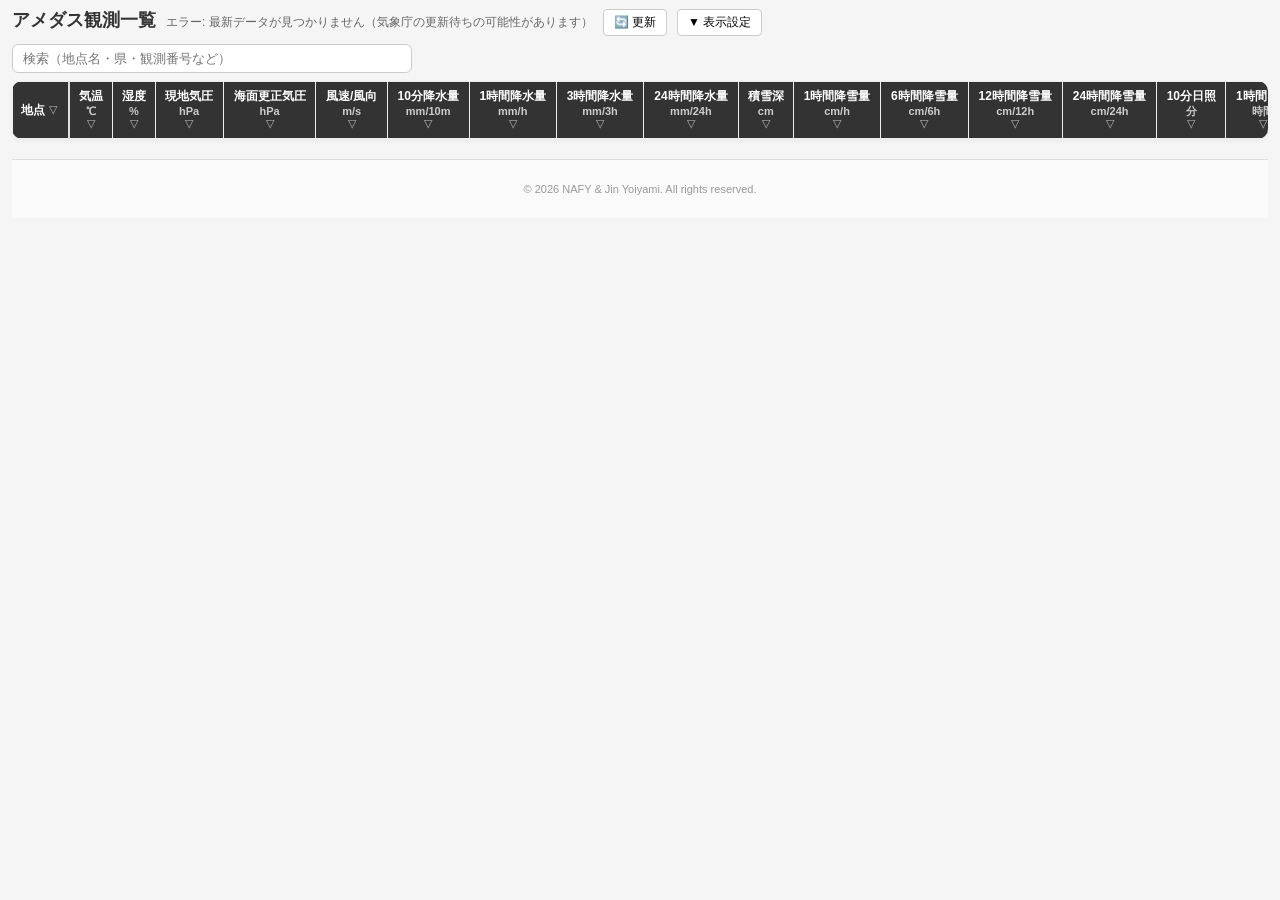
<file: AMeDAS-main/index.html>
<!DOCTYPE html>
<html lang="ja">
<head>
<meta charset="UTF-8">
<meta name="viewport" content="width=device-width, initial-scale=1">
<title>[v0.4.7]アメダス観測一覧</title>

<style>
body{
  font-family:sans-serif;
  margin:0;
  padding:8px 12px;
  background:#f5f5f5;
  color: #333;
}

h1{
  margin:0 0 4px 0;
  font-size:18px;
  display: inline-block;
  vertical-align: middle;
}

.header-controls {
  margin-bottom: 8px;
  display: flex;
  align-items: center;
  gap: 10px;
  flex-wrap: wrap;
}

#status{
  font-size: 12px;
  color: #666;
}

.btn {
  font-size:12px;
  padding:4px 10px;
  cursor:pointer;
  border: 1px solid #ccc;
  background: #fff;
  border-radius: 4px;
  transition: all 0.2s;
}
.btn:hover { background: #eee; }
.btn:active { background: #ddd; }

#settings{
  display:none;
  margin:6px 0 10px 0;
  background: #fff;
  padding: 10px;
  border-radius: 8px;
  border: 1px solid #ddd;
}

#settings label{
  display:inline-block;
  font-size:12px;
  margin-right:12px;
  margin-bottom: 4px;
  cursor: pointer;
}

/* ===== テーブル ===== */
.table-wrap{
  overflow:auto;
  background:#fff;
  border-radius:10px;
  max-height:calc(100vh - 160px);
  box-shadow: 0 2px 5px rgba(0,0,0,0.05);
}

table{
  border-collapse:collapse;
  width:100%;
  min-width:1400px;
}

th,td{
  border:1px solid #eee;
  padding:6px 8px;
  text-align:center;
  white-space:nowrap;
  font-size:12px;
}

thead th{
  position: sticky;
  top: 0;
  z-index: 100;
  background:#333;
  color:#fff;
  cursor: pointer;
  user-select: none;
  transition: background 0.2s;
}

thead th:hover {
  background: #555;
}

thead th.sortable::after {
  content: " ▽";
  opacity: 0.5;
  font-size: 10px;
}

theadth.sort-asc::after {
  content: " ▲";
  opacity: 1;
  font-size: 11px;
}

theadth.sort-desc::after {
  content: " ▼";
  opacity: 1;
  font-size: 11px;
}

tr:nth-child(even){
  background:#fafafa;
}
tr:hover {
  background: #f0f7ff;
}

/* 地点 */
.station-name{
  font-weight:bold;
  font-size:13px;
  line-height:1.1;
}

.station-code{
  font-size:10px;
  color:#888;
  margin-top:2px;
  line-height:1;
}

/* ヘッダー */
.th-name{
  font-weight:bold;
}

.th-unit{
  font-size:11px;
  color:#ccc;
  margin-top:1px;
  line-height:1;
}

.station-cell{
  text-align:left;
  position: sticky;
  left: 0;
  background: #fff;
  z-index: 10;
  border-right: 2px solid #ddd;
}
tr:nth-child(even) .station-cell {
  background: #fafafa;
}
thead th.station-cell {
  z-index: 110;
  background: #333;
  color: #fff;
}

/* ===== 検索 ===== */
#search-wrap{
  margin-bottom:8px;
  display:flex;
  gap:8px;
  align-items:center;
}
#search-input{
  flex:1;
  font-size:13px;
  padding:6px 10px;
  border:1px solid #ccc;
  border-radius:6px;
  outline:none;
  max-width:400px;
}
#search-input:focus{ border-color:#007bff; box-shadow: 0 0 0 2px rgba(0,123,255,0.25); }
#search-count{ font-size:12px; color:#666; white-space:nowrap; }

/* ユーティリティ */
.hidden { display: none; }

/* フッター */
footer {
  margin-top: 20px;
  padding: 12px;
  text-align: center;
  font-size: 11px;
  color: #999;
  border-top: 1px solid #ddd;
  background: #fafafa;
}
</style>
</head>

<body>

<div class="header-controls">
  <h1>アメダス観測一覧</h1>
  <div id="status">読み込み中...</div>
  <button id="refreshBtn" class="btn">🔄 更新</button>
  <button id="toggleSettings" class="btn">▼ 表示設定</button>
</div>

<div id="settings"></div>

<div id="search-wrap">
  <input id="search-input" type="search" placeholder="検索（地点名・県・観測番号など）" autocomplete="off">
  <span id="search-count"></span>
</div>

<div class="table-wrap">
<table>
<thead>
<tr id="thead-row">
  <th class="station-cell sortable">地点</th>
</tr>
</thead>
<tbody id="tbody"></tbody>
</table>
</div>

<footer>
  <p>&copy; 2026 NAFY & Jin Yoiyami. All rights reserved.</p>
</footer>

<script>

// =====================
// 表示項目
// =====================
const elements = {
  temp:{name:"気温",unit:"℃"},
  humidity:{name:"湿度",unit:"%"},
  pressure:{name:"現地気圧",unit:"hPa"},
  normalPressure:{name:"海面更正気圧",unit:"hPa"},
  wind:{name:"風速/風向",unit:"m/s"},
  precipitation10m:{name:"10分降水量",unit:"mm/10m"},
  precipitation1h:{name:"1時間降水量",unit:"mm/h"},
  precipitation3h:{name:"3時間降水量",unit:"mm/3h"},
  precipitation24h:{name:"24時間降水量",unit:"mm/24h"},
  snow:{name:"積雪深",unit:"cm"},
  snow1h:{name:"1時間降雪量",unit:"cm/h"},
  snow6h:{name:"6時間降雪量",unit:"cm/6h"},
  snow12h:{name:"12時間降雪量",unit:"cm/12h"},
  snow24h:{name:"24時間降雪量",unit:"cm/24h"},
  sun10m:{name:"10分日照",unit:"分"},
  sun1h:{name:"1時間日照",unit:"時間"},
  visibility:{name:"視程",unit:"m"},
  weather:{name:"現在天気",unit:null}
};

const windDirectionMap = {
  0:"静穏",1:"北北東",2:"北東",3:"東北東",4:"東",5:"東南東",
  6:"南東",7:"南南東",8:"南",9:"南南西",10:"南西",11:"西南西",
  12:"西",13:"西北西",14:"北西",15:"北北西",16:"北"
};

const prefMap = {
  "11":"北海道", "12":"北海道", "13":"北海道", "14":"北海道", "15":"北海道", "16":"北海道", "17":"北海道", "18":"北海道",
  "19":"北海道", "20":"北海道", "21":"北海道", "22":"北海道", "23":"北海道", "24":"北海道",
  "31":"青森県", "32":"秋田県", "33":"岩手県", "34":"宮城県", "35":"山形県", "36":"福島県",
  "40":"茨城県", "41":"栃木県", "42":"群馬県", "43":"埼玉県", "44":"東京都", "45":"千葉県", "46":"神奈川県",
  "48":"長野県", "49":"山梨県", "50":"静岡県", "51":"愛知県", "52":"岐阜県", "53":"三重県", "54":"新潟県", "55":"富山県", "56":"石川県", "57":"福井県",
  "60":"滋賀県", "61":"京都府", "62":"大阪府", "63":"兵庫県", "64":"奈良県", "65":"和歌山県",
  "66":"岡山県", "67":"広島県", "68":"島根県", "69":"鳥取県",
  "71":"徳島県", "72":"香川県", "73":"愛媛県", "74":"高知県",
  "81":"山口県", "82":"福岡県", "83":"大分県", "84":"長崎県", "85":"佐賀県", "86":"熊本県", "87":"宮崎県", "88":"鹿児島県",
  "91":"沖縄県", "92":"沖縄県", "93":"沖縄県", "94":"沖縄県"
};

function prefName(code){
  const key = String(code).slice(0, 2);
  return prefMap[key] ?? "";
}

// =====================
// 状態管理
// =====================
let state = {};
let stationsCache = {};
let amedasCache = {};
let searchQuery = "";
let sortKey = null;
let sortOrder = "asc"; // "asc" or "desc"

// 設定の読み込み
function loadSettings() {
  const saved = localStorage.getItem('amedas_settings');
  if (saved) {
    try {
      state = JSON.parse(saved);
    } catch(e) { state = {}; }
  }
  for (const key in elements) {
    if (state[key] === undefined) state[key] = true;
  }
}

// 設定の保存
function saveSettings() {
  localStorage.setItem('amedas_settings', JSON.stringify(state));
}

// =====================
// UI構築
// =====================
const settingsDiv = document.getElementById("settings");
const toggleSettingsBtn = document.getElementById("toggleSettings");
const refreshBtn = document.getElementById("refreshBtn");
const searchInput = document.getElementById("search-input");

toggleSettingsBtn.onclick = () => {
  const isHidden = settingsDiv.style.display !== "block";
  settingsDiv.style.display = isHidden ? "block" : "none";
  toggleSettingsBtn.textContent = isHidden ? "▲ 表示設定" : "▼ 表示設定";
};

refreshBtn.onclick = () => updateData();

function buildControls(){
  settingsDiv.innerHTML = "";
  for(const key in elements){
    const label = document.createElement("label");
    const cb = document.createElement("input");
    cb.type = "checkbox";
    cb.checked = state[key];

    cb.onchange = () => {
      state[key] = cb.checked;
      saveSettings();
      
      // ソート中の項目が非表示になった場合、ソートを解除
      if (!cb.checked && sortKey === key) {
        sortKey = null;
        sortOrder = "asc";
      }
      
      buildHeader();
      renderTable();
    };

    label.appendChild(cb);
    label.appendChild(document.createTextNode(" " + elements[key].name));
    settingsDiv.appendChild(label);
  }
}

function buildHeader(){
  const tr = document.getElementById("thead-row");
  tr.innerHTML = '<th class="station-cell sortable" data-sort="station">地点</th>';
  
  for(const k in elements){
    if(!state[k]) continue;
    const th = document.createElement("th");
    th.className = "sortable";
    th.setAttribute("data-sort", k);
    const e = elements[k];
    th.innerHTML = `
      <div class="th-name">${e.name}</div>
      ${e.unit ? `<div class="th-unit">${e.unit}</div>` : ``}
    `;
    th.onclick = () => setSortKey(k);
    tr.appendChild(th);
  }
  
  updateSortIndicators();
}

function setSortKey(key) {
  if (sortKey === key) {
    // 同じキーをクリック → 昇順/降順を切り替え
    sortOrder = sortOrder === "asc" ? "desc" : "asc";
  } else {
    // 異なるキーをクリック → 昇順で開始
    sortKey = key;
    sortOrder = "asc";
  }
  renderTable();
  updateSortIndicators();
}

function updateSortIndicators() {
  document.querySelectorAll("thead th.sortable").forEach(th => {
    th.classList.remove("sort-asc", "sort-desc");
    if (th.getAttribute("data-sort") === sortKey) {
      th.classList.add(sortOrder === "asc" ? "sort-asc" : "sort-desc");
    }
  });
}

// =====================
// データ取得
// =====================
async function fetchStations(){
  const res = await fetch("./points.json");
  if(!res.ok) throw new Error("地点データの取得に失敗しました");
  return await res.json();
}

function getTimeString(date){
  const tzOffset = date.getTimezoneOffset() * 60 * 1000;
  const utc = new Date(date.getTime() + tzOffset);
  const jst = new Date(utc.getTime() + 9 * 60 * 60 * 1000);
  
  return (
    String(jst.getUTCFullYear()) +
    String(jst.getUTCMonth()+1).padStart(2,"0") +
    String(jst.getUTCDate()).padStart(2,"0") +
    String(jst.getUTCHours()).padStart(2,"0") +
    String(jst.getUTCMinutes()).padStart(2,"0") +
    "00"
  );
}

async function fetchAmedas(){
  const now = new Date();
  now.setMinutes(now.getMinutes() - 10);
  now.setSeconds(0);
  now.setMilliseconds(0);
  now.setMinutes(Math.floor(now.getMinutes()/10)*10);

  let date = now;
  for(let i=0; i<20; i++){
    const t = getTimeString(date);
    const url = `https://www.jma.go.jp/bosai/amedas/data/map/${t}.json`;
    try{
      const res = await fetch(url);
      if(!res.ok) throw new Error();
      const data = await res.json();
      
      const displayTime = `${t.substring(0,4)}/${t.substring(4,6)}/${t.substring(6,8)} ${t.substring(8,10)}:${t.substring(10,12)}`;
      document.getElementById("status").textContent = `データ時刻: ${displayTime}`;
      return data;
    }catch(e){
      date.setMinutes(date.getMinutes()-10);
    }
  }
  throw new Error("最新データが見つかりません（気象庁の更新待ちの可能性があります）");
}

// =====================
// 値取得
// =====================
function getValue(obj, key){
  if(!obj || !(key in obj)) return null;
  const v = obj[key][0];
  return (v === null || v === undefined) ? null : v;
}

function getNumericValue(obj, key) {
  const v = getValue(obj, key);
  if (v === null || v === "--") return null;
  const num = parseFloat(v);
  return isNaN(num) ? null : num;
}

// =====================
// テーブル描画
// =====================
function renderTable(){
  const tbody = document.getElementById("tbody");
  tbody.innerHTML = "";

  const q = searchQuery.trim().toLowerCase();
  let filtered = [];

  // フィルタリング
  for(const code in stationsCache){
    const st = stationsCache[code];
    const pref = prefName(code);
    
    if(q) {
      const match = code.includes(q) || 
                    st.name.toLowerCase().includes(q) || 
                    pref.includes(q);
      if(!match) continue;
    }

    filtered.push({ code, st, pref, data: amedasCache[code] });
  }

  // ソート
  if (sortKey) {
    filtered.sort((a, b) => {
      let aVal, bVal;

      if (sortKey === "station") {
        // 地点名でソート
        aVal = a.pref + a.st.name;
        bVal = b.pref + b.st.name;
        const cmp = aVal.localeCompare(bVal, 'ja');
        return sortOrder === "asc" ? cmp : -cmp;
      } else {
        // 数値でソート
        aVal = getNumericValue(a.data, sortKey);
        bVal = getNumericValue(b.data, sortKey);

        // nullの扱い（末尾に配置）
        if (aVal === null && bVal === null) return 0;
        if (aVal === null) return 1;
        if (bVal === null) return -1;

        return sortOrder === "asc" ? aVal - bVal : bVal - aVal;
      }
    });
  }

  // 描画
  filtered.forEach(({ code, st, pref, data: d }) => {
    const tr = document.createElement("tr");

    const td0 = document.createElement("td");
    td0.className = "station-cell";
    td0.innerHTML = `
      <div class="station-name">${pref} ${st.name}</div>
      <div class="station-code">${code}</div>
    `;
    tr.appendChild(td0);

    for(const k in elements){
      if(!state[k]) continue;
      const td = document.createElement("td");

      if(k === "wind"){
        const speed = getValue(d, "wind");
        const dir = getValue(d, "windDirection");
        const dirText = (dir !== null) ? (windDirectionMap[dir] ?? "--") : "--";
        td.innerHTML = `
          <div>${speed ?? "--"} <span style="font-size:10px;color:#888;">m/s</span></div>
          <div style="font-size:10px;color:#666;">${dirText}</div>
        `;
      } else {
        td.textContent = getValue(d, k) ?? "--";
      }
      tr.appendChild(td);
    }
    tbody.appendChild(tr);
  });

  document.getElementById("search-count").textContent = 
    q ? `${filtered.length} / ${Object.keys(stationsCache).length} 件` : `${Object.keys(stationsCache).length} 件`;
}

// =====================
// 検索処理（デバウンス）
// =====================
let searchTimer;
searchInput.addEventListener("input", e => {
  clearTimeout(searchTimer);
  searchTimer = setTimeout(() => {
    searchQuery = e.target.value;
    renderTable();
  }, 200);
});

// =====================
// 全体更新
// =====================
async function updateData() {
  refreshBtn.disabled = true;
  refreshBtn.textContent = "⌛...";
  const oldStatus = document.getElementById("status").textContent;
  document.getElementById("status").textContent = "更新中...";

  try {
    const [stations, amedas] = await Promise.all([
      Object.keys(stationsCache).length ? stationsCache : fetchStations(),
      fetchAmedas()
    ]);
    stationsCache = stations;
    amedasCache = amedas;
    renderTable();
  } catch(e) {
    document.getElementById("status").textContent = `エラー: ${e.message}`;
    setTimeout(() => { document.getElementById("status").textContent = oldStatus; }, 3000);
  } finally {
    refreshBtn.disabled = false;
    refreshBtn.textContent = "🔄 更新";
  }
}

// =====================
// 初期化
// =====================
(async () => {
  loadSettings();
  buildControls();
  buildHeader();
  try {
    stationsCache = await fetchStations();
    amedasCache = await fetchAmedas();
    renderTable();
  } catch(e) {
    document.getElementById("status").textContent = `エラー: ${e.message}`;
  }
})();

</script>
</body>
</html>
</file>
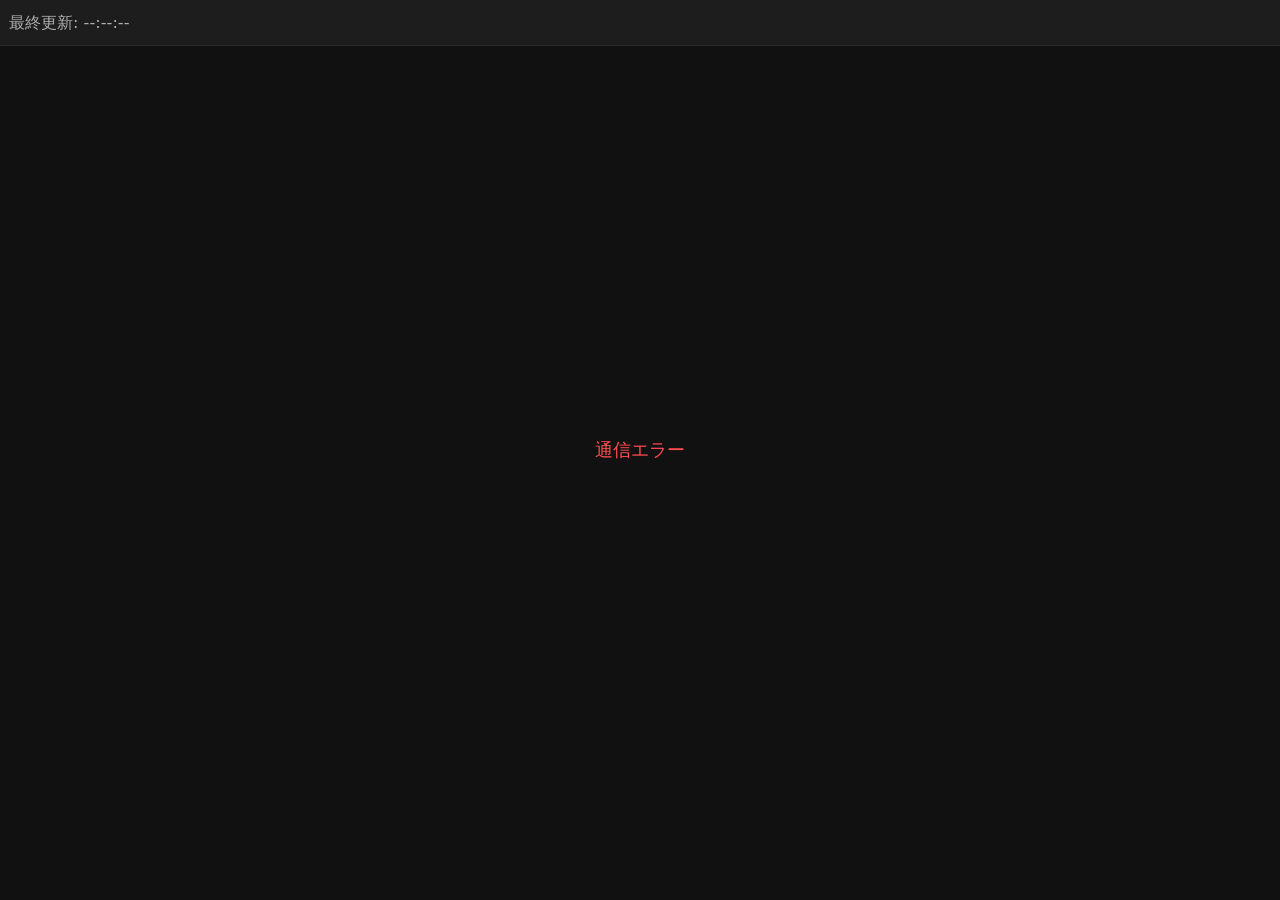
<file: EQlist-main/index.html>
<!DOCTYPE html>
<html lang="ja">
<head>
  <meta charset="UTF-8" />
  <meta name="viewport" content="width=device-width, initial-scale=1.0" />

  <title>地震情報リスト</title>

  <!-- CSS -->
  <link rel="stylesheet" href="css/base.css" />
  <link rel="stylesheet" href="css/layout.css" />
  <link rel="stylesheet" href="css/theme.css" />
  <link rel="stylesheet" href="css/animation.css" />
</head>

<body>
  <div id="app">

    <!-- 上部バー（状態表示） -->
    <div id="status-bar">
      <div id="updated">最終更新: --:--:--</div>
      <div id="status"></div>
    </div>

    <!-- 最新地震（大きく表示） -->
    <div id="latest"></div>

    <!-- 過去地震リスト -->
    <div id="list"></div>

    <!-- エラー表示 -->
    <div id="error" class="hidden">通信エラー</div>

    <!-- データなし -->
    <div id="empty" class="hidden">現在表示できる地震情報はありません</div>

  </div>

  <!-- JS（モジュール読み込み） -->
  <script type="module" src="js/main.js"></script>
</body>
</html>
</file>
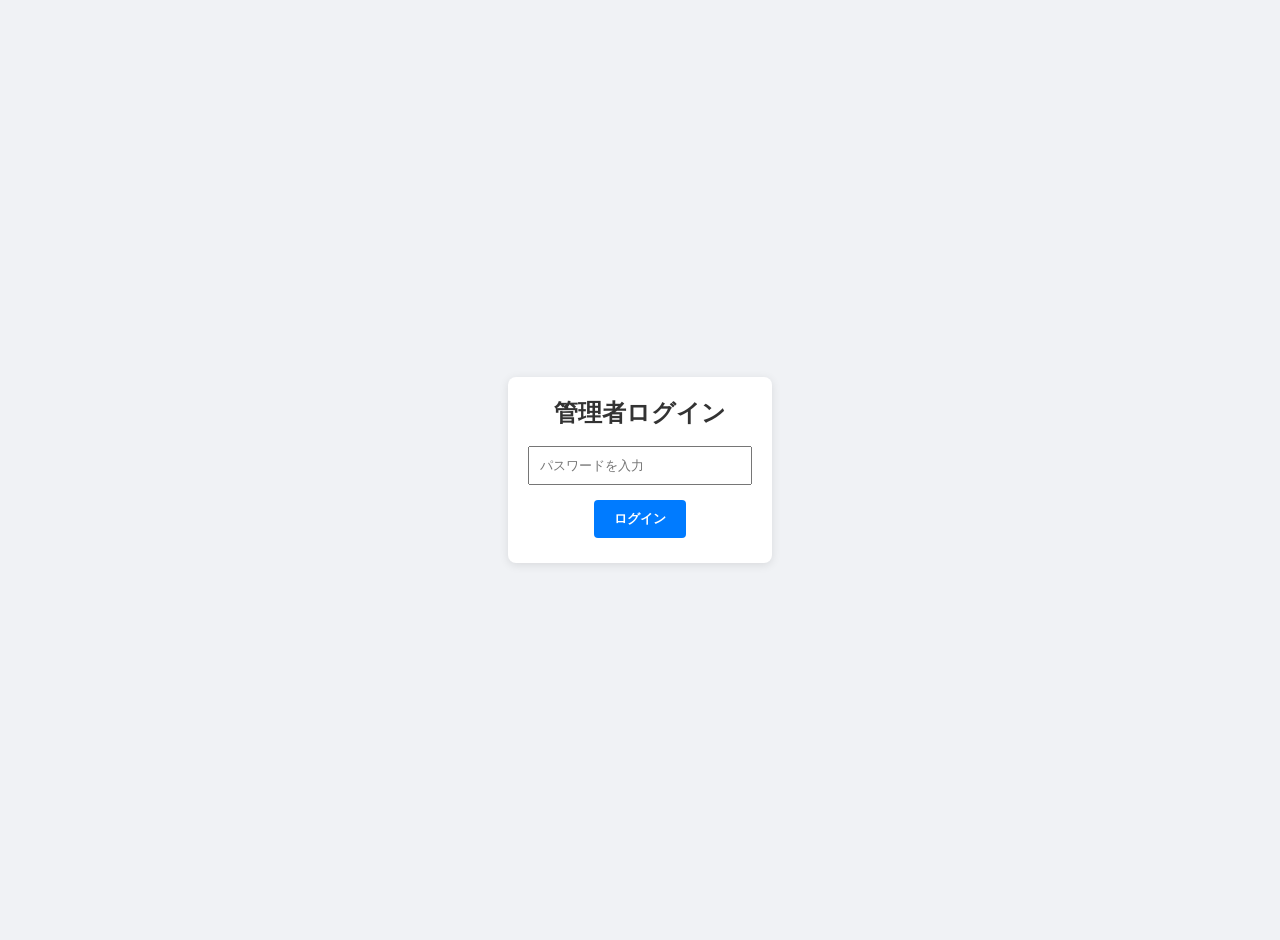
<file: EEW-main/admin.html>
<!DOCTYPE html>
<html lang="ja">
<head>
    <meta charset="UTF-8">
    <meta name="viewport" content="width=device-width, initial-scale=1.0">
    <title>管理パネル - 緊急地震速報システム</title>
    <style>
        body { font-family: sans-serif; background: #f0f2f5; margin: 0; padding: 20px; }
        .card { background: white; border-radius: 8px; padding: 20px; box-shadow: 0 2px 10px rgba(0,0,0,0.1); max-width: 800px; margin: 0 auto; }
        h1 { font-size: 24px; color: #333; margin-top: 0; }
        .btn { padding: 10px 20px; border: none; border-radius: 4px; cursor: pointer; font-weight: bold; margin: 5px; }
        .btn-primary { background: #007bff; color: white; }
        .btn-danger { background: #dc3545; color: white; }
        .btn-success { background: #28a745; color: white; }
        .list { margin-top: 20px; border-top: 1px solid #eee; padding-top: 20px; }
        .item { display: flex; justify-content: space-between; align-items: center; padding: 10px; border-bottom: 1px solid #f9f9f9; }
        .item:hover { background: #f8f9fa; }
    </style>
</head>
<body>
    <div id="login-screen" style="display: flex; justify-content: center; align-items: center; height: 100vh;">
        <div class="card" style="text-align: center;">
            <h1>管理者ログイン</h1>
            <input type="password" id="password-input" placeholder="パスワードを入力" style="padding: 10px; width: 200px; margin-bottom: 10px;"><br>
            <button class="btn btn-primary" onclick="checkLogin()">ログイン</button>
            <p id="login-error" style="color: red; display: none;">パスワードが違います</p>
        </div>
    </div>

    <div id="admin-content" class="card" style="display: none;">
        <h1>緊急地震速報 管理パネル (GitHub Pages版)</h1>
        <p>※この画面と表示画面（index.html）を同じブラウザの別タブで開いてください。</p>
        
        <div class="controls">
            <button class="btn btn-danger" onclick="clearAll()">全速報を消去 (ESC)</button>
            <button class="btn btn-success" onclick="playAll()">全テスト報を5秒おきに連続送信</button>
            <button class="btn btn-primary" style="background: #ff8c00;" onclick="play311()">3.11 段階的拡大再現</button>
        </div>
        <p style="font-size: 14px; color: #666;">※各テスト報を送信すると、対象地域に合わせて地図が自動的に拡大表示されます。</p>

        <div class="list" id="test-list">
            <!-- 地震リストがここに挿入される -->
        </div>
    </div>

    <script>
        const bc = new BroadcastChannel('eew_channel');

        const earthquakes = [
            { id: "e1", epicenter: "三陸沖", lat: 38.1, lon: 142.9, areas: ["岩手県", "宮城県", "福島県", "青森県", "茨城県", "千葉県"], warning: "強い揺れに警戒（東日本大震災）" },
            { id: "e2", epicenter: "熊本県熊本地方", lat: 32.7, lon: 130.7, areas: ["熊本県"], warning: "強い揺れに警戒（熊本地震 前震）" },
            { id: "e3", epicenter: "熊本県熊本地方", lat: 32.8, lon: 130.8, areas: ["熊本県", "大分県"], warning: "強い揺れに警戒（熊本地震 本震）" },
            { id: "e4", epicenter: "大阪府北部", lat: 34.8, lon: 135.6, areas: ["大阪府", "京都府"], warning: "強い揺れに警戒（大阪府北部地震）" },
            { id: "e5", epicenter: "胆振地方中東部", lat: 42.7, lon: 142.0, areas: ["北海道"], warning: "強い揺れに警戒（北海道胆振東部地震）" },
            { id: "e6", epicenter: "能登半島沖", lat: 37.5, lon: 137.2, areas: ["石川県", "新潟県", "富山県"], warning: "強い揺れに警戒（能登半島地震）" },
            { id: "e7", epicenter: "豊後水道", lat: 33.2, lon: 132.4, areas: ["愛媛県", "高知県"], warning: "強い揺れに警戒（豊後水道地震）" },
            { id: "e8", epicenter: "トカラ列島近海", lat: 29.4, lon: 129.4, areas: ["鹿児島県"], warning: "強い揺れに警戒（トカラ列島悪石島地震）" }
        ];

        function renderList() {
            const list = document.getElementById('test-list');
            earthquakes.forEach(e => {
                const div = document.createElement('div');
                div.className = 'item';
                div.innerHTML = `
                    <span>${e.warning.split('（')[1].replace('）', '')}</span>
                    <button class="btn btn-primary" onclick='sendTest(${JSON.stringify(e)})'>送信</button>
                `;
                list.appendChild(div);
            });
        }

        function sendTest(data) {
            bc.postMessage({
                type: 'test_eew',
                ...data
            });
        }

        function clearAll() {
            bc.postMessage({ type: 'clear' });
        }

        async function playAll() {
            for (const e of earthquakes) {
                sendTest(e);
                await new Promise(r => setTimeout(r, 5000));
            }
        }

        async function play311() {
            const steps = [
                { id: "311_1", epicenter: "三陸沖", lat: 38.1, lon: 142.9, areas: ["宮城県"], warning: "強い揺れに警戒（第1報）" },
                { id: "311_2", epicenter: "三陸沖", lat: 38.1, lon: 142.9, areas: ["宮城県", "岩手県", "福島県"], warning: "強い揺れに警戒（第2報）" },
                { id: "311_3", epicenter: "三陸沖", lat: 38.1, lon: 142.9, areas: ["宮城県", "岩手県", "福島県", "青森県", "山形県", "秋田県"], warning: "強い揺れに警戒（第3報）" },
                { id: "311_4", epicenter: "三陸沖", lat: 38.1, lon: 142.9, areas: ["宮城県", "岩手県", "福島県", "青森県", "山形県", "秋田県", "茨城県", "栃木県", "群馬県", "埼玉県", "千葉県", "東京都", "神奈川県"], warning: "強い揺れに警戒（最終報）" }
            ];
            for (const s of steps) {
                sendTest(s);
                await new Promise(r => setTimeout(r, 3000));
            }
        }

        function checkLogin() {
            const pass = document.getElementById('password-input').value;
            if (pass === 'Iwakazu-1395') { // 初期パスワード
                document.getElementById('login-screen').style.display = 'none';
                document.getElementById('admin-content').style.display = 'block';
                sessionStorage.setItem('isLoggedIn', 'true');
            } else {
                document.getElementById('login-error').style.display = 'block';
            }
        }

        // セッションチェック
        if (sessionStorage.getItem('isLoggedIn') === 'true') {
            document.getElementById('login-screen').style.display = 'none';
            document.getElementById('admin-content').style.display = 'block';
        }

        renderList();
    </script>
</body>
</html>
</file>
<file: EQlist-main/css/base.css>
/* ===== リセット ===== */
*,
*::before,
*::after {
  box-sizing: border-box;
  margin: 0;
  padding: 0;
}

/* ===== 基本設定 ===== */
html, body {
  height: 100%;
}

body {
  font-family: system-ui, -apple-system, sans-serif;
  background: #111;
  color: #fff;

  overflow: hidden; /* スクロール禁止（重要） */

  -webkit-font-smoothing: antialiased;
  text-rendering: optimizeLegibility;
}

/* ===== アプリ領域 ===== */
#app {
  width: 100%;
  height: 100vh;

  margin: 0;

  display: flex;
  flex-direction: column;
}

/* ===== 非表示制御 ===== */
.hidden {
  display: none !important;
}

/* ===== テキスト共通 ===== */
div {
  line-height: 1.2;
}

/* ===== 選択・タップ制御 ===== */
* {
  user-select: none;
  -webkit-tap-highlight-color: transparent;
}

/* ===== 画像・メディア（保険） ===== */
img, video {
  max-width: 100%;
  display: block;
}
</file>
<file: EQlist-main/css/layout.css>
/* ===== 全体構造 ===== */

#app {
  display: flex;
  flex-direction: column;
  height: 100vh;
}

/* ===== 上部ステータスバー ===== */

#status-bar {
  height: 5vh;

  display: flex;
  justify-content: space-between;
  align-items: center;

  padding: 0 1vh;
  font-size: 1.8vh;
}

/* ===== 最新地震（トップ表示） ===== */

#latest {
  display: flex;
  align-items: stretch;

  padding: 0;
  border-bottom: 1px solid rgba(255,255,255,0.1);
}

/* ===== 最新カード ===== */

.card {
  width: 100%;
  display: flex;
  align-items: stretch;
  gap: 0;
}

/* ===== 震度ブロック（最新） ===== */

.card .intensity {
  width: 8vh;
  min-width: 8vh;
  height: 8vh;
  aspect-ratio: 1 / 1;

  display: flex;
  align-items: center;
  justify-content: center;

  font-size: 5vh;
  font-weight: bold;

  border-radius: 0;
}

/* ===== 最新カード情報エリア ===== */

.card .info {
  flex: 1;
  display: flex;
  flex-direction: column;
  justify-content: center;

  padding: 1vh 1.5vh;
  gap: 0.3vh;
}

/* ===== 最新カード震源名 ===== */

.card .name {
  white-space: nowrap;
  overflow: hidden;
  text-overflow: ellipsis;

  font-size: 2vh;
  font-weight: bold;
}

/* ===== 最新カード日時 ===== */

.card .time-info {
  font-size: 1.6vh;
  opacity: 0.85;
}

/* ===== 最新カード詳細 ===== */

.card .detail-info {
  font-size: 1.6vh;
  opacity: 0.85;
  display: flex;
  gap: 1.5vh;
}

/* ===== 過去リスト ===== */

#list {
  flex: 1;

  display: flex;
  flex-direction: column;

  overflow-y: auto;
  overflow-x: hidden;
  
  /* スクロールバーのスタイル */
  scrollbar-width: thin;
  scrollbar-color: rgba(255,255,255,0.2) transparent;
}

/* ===== 各行 ===== */

.row {
  height: 5.5vh;

  display: flex;
  align-items: center;

  padding: 0;
  gap: 0;

  font-size: 1.8vh;

  border-bottom: 1px solid rgba(255,255,255,0.08);
}

/* ===== 行の震度ブロック ===== */

.row .intensity {
  width: 5.5vh;
  min-width: 5.5vh;
  height: 5.5vh;
  aspect-ratio: 1 / 1;

  display: flex;
  align-items: center;
  justify-content: center;

  font-size: 2.2vh;
  font-weight: bold;

  border-radius: 0;
}

/* ===== 行の情報エリア ===== */

.row .info {
  flex: 1;
  display: flex;
  flex-direction: column;
  justify-content: center;

  padding: 0 1vh;
  gap: 0.2vh;
}

/* ===== 行の震源名 ===== */

.row .name {
  white-space: nowrap;
  overflow: hidden;
  text-overflow: ellipsis;

  font-size: 1.8vh;
}

/* ===== 行の日時 ===== */

.row .time-info {
  font-size: 1.5vh;
  opacity: 0.75;
}

/* ===== 行のマグニチュード ===== */

.row .mag-info {
  width: 4vh;
  min-width: 4vh;
  text-align: right;

  padding-right: 1vh;

  font-size: 1.8vh;
  font-weight: bold;
}

/* ===== エラー・空状態 ===== */

#error,
#empty {
  position: absolute;
  top: 50%;
  left: 50%;
  transform: translate(-50%, -50%);

  font-size: 2vh;
}
</file>
<file: EQlist-main/css/theme.css>
/* ===== 震度カラー定義 ===== */

:root {
  --i1: #7F8C8D; /* 震度1: グレー */
  --i2: #2980B9; /* 震度2: 青 */
  --i3: #27AE60; /* 震度3: 緑 */
  --i4: #F1C40F; /* 震度4: 黄 */
  --i5m: #E67E22; /* 5弱: オレンジ */
  --i5p: #D35400; /* 5強: 濃いオレンジ */
  --i6m: #C0392B; /* 6弱: 赤 */
  --i6p: #96281B; /* 6強: 濃い赤 */
  --i7: #8E44AD; /* 震度7: 紫 */

  --white95: rgba(255,255,255,0.95);
  --black95: rgba(0,0,0,0.95);
}

/* ===== 震度ごとの色 ===== */

.intensity.i1 { background: var(--i1); color: var(--white95); }
.intensity.i2 { background: var(--i2); color: var(--white95); }

.intensity.i3 { background: var(--i3); color: var(--white95); }
.intensity.i4 { background: var(--i4); color: var(--white95); }

.intensity.i5m { background: var(--i5m); color: var(--white95); }
.intensity.i5p { background: var(--i5p); color: var(--white95); }

.intensity.i6m { background: var(--i6m); color: var(--white95); }
.intensity.i6p { background: var(--i6p); color: var(--white95); }

.intensity.i7 { background: var(--i7); color: var(--white95); }

/* ===== 視認性強化 ===== */

.intensity {
  box-shadow: 0 0 0.5vh rgba(0,0,0,0.4);
}

/* ===== ステータスバー ===== */

#status-bar {
  background: rgba(255,255,255,0.05);
  color: rgba(255,255,255,0.8);
}

/* ===== 更新表示 ===== */

#updated {
  opacity: 0.8;
}

#status {
  font-size: 1.6vh;
}

/* ===== エラー表示 ===== */

#error {
  color: #ff4d4f;
  text-align: center;
}

/* ===== 空状態 ===== */

#empty {
  color: rgba(255,255,255,0.7);
  text-align: center;
}

/* ===== 行の区切り ===== */

.row {
  border-bottom: 1px solid rgba(255,255,255,0.08);
}

/* ===== 最新カード強調 ===== */

#latest {
  border-bottom: 0.2vh solid rgba(255,255,255,0.1);
}
</file>
<file: EQlist-main/css/animation.css>
/* ===== 新着データ表示 ===== */

.new {
  animation: fadeIn 0.4s ease;
}

/* ===== フェードイン ===== */

@keyframes fadeIn {
  from {
    opacity: 0;
    transform: translateY(1vh);
  }
  to {
    opacity: 1;
    transform: translateY(0);
  }
}

/* ===== 軽い強調（最新更新時） ===== */

.highlight {
  animation: flash 0.6s ease;
}

@keyframes flash {
  0%   { opacity: 1; }
  50%  { opacity: 0.6; }
  100% { opacity: 1; }
}

/* ===== ローディング表示 ===== */

.loading {
  opacity: 0.6;
  transition: opacity 0.2s ease;
}

/* ===== ステータス更新（点滅） ===== */

.blink {
  animation: blink 1s infinite;
}

@keyframes blink {
  0%, 100% { opacity: 1; }
  50%      { opacity: 0.4; }
}
</file>
